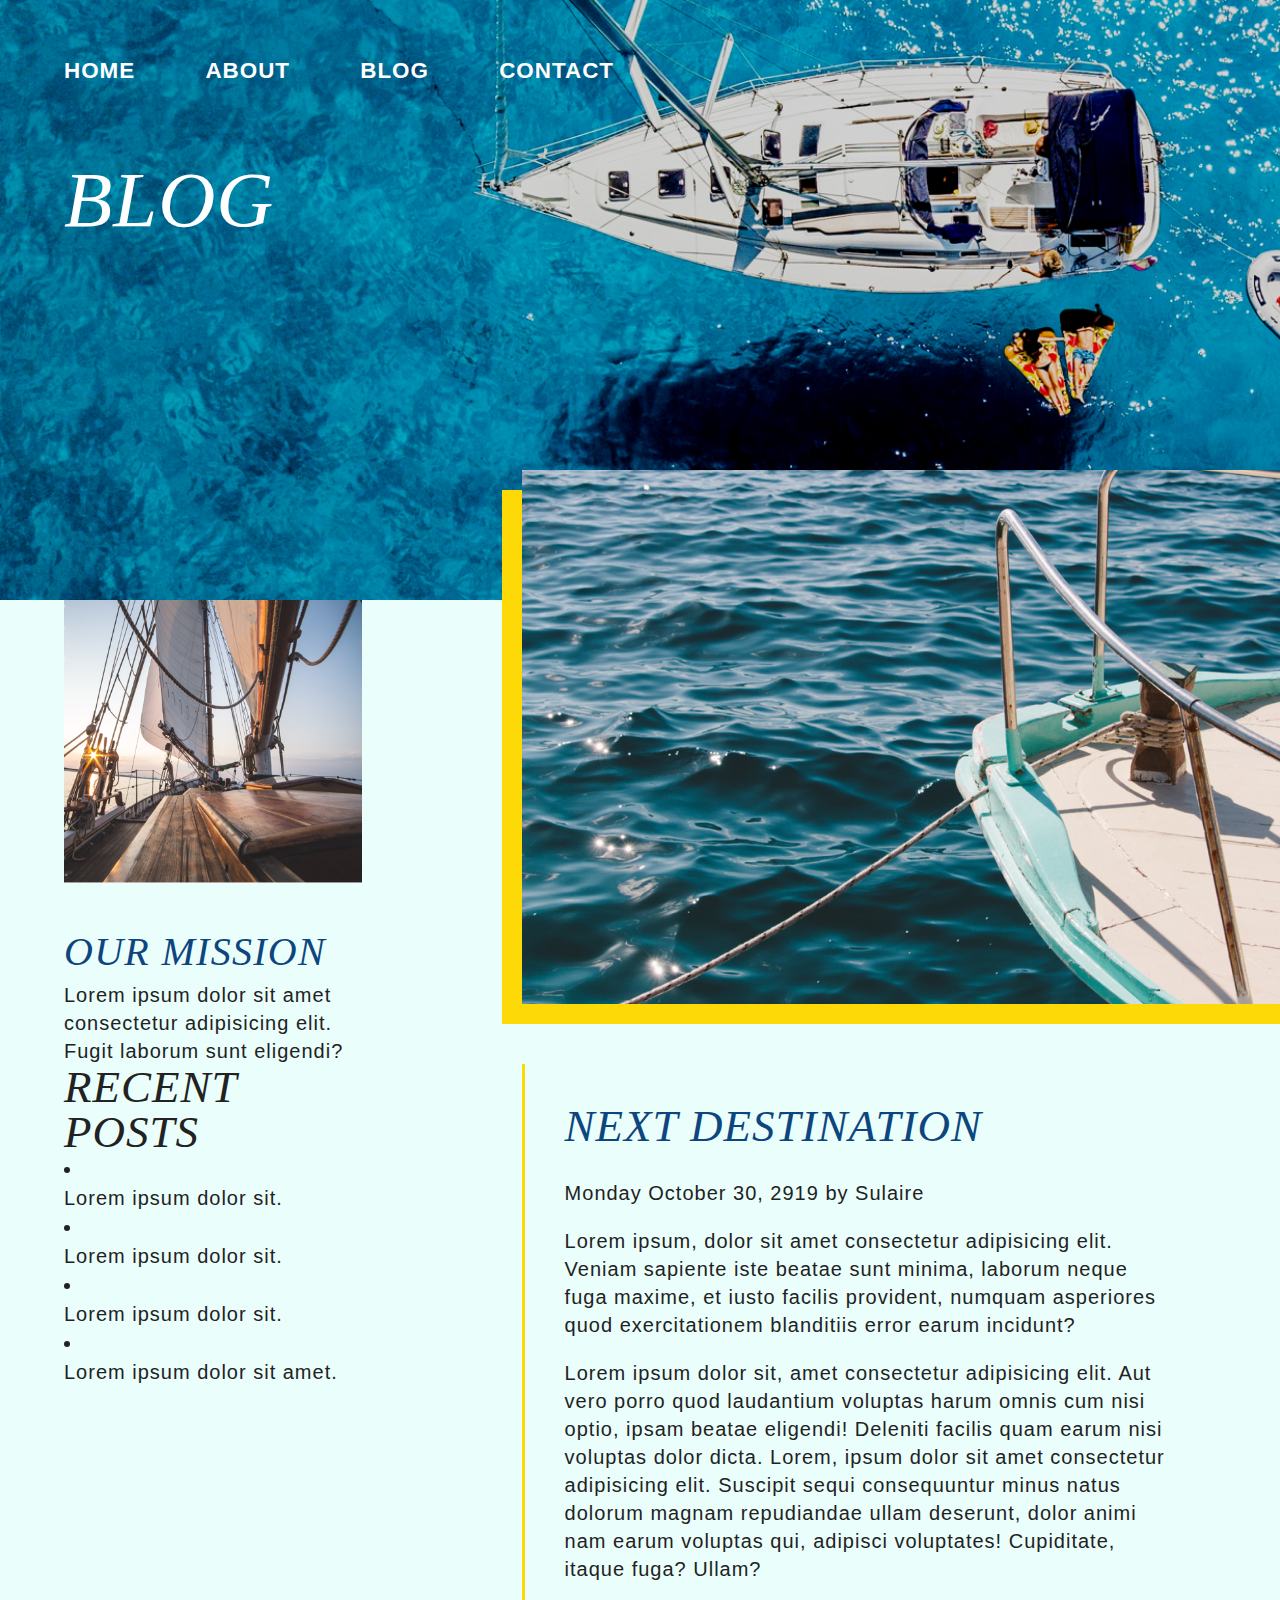
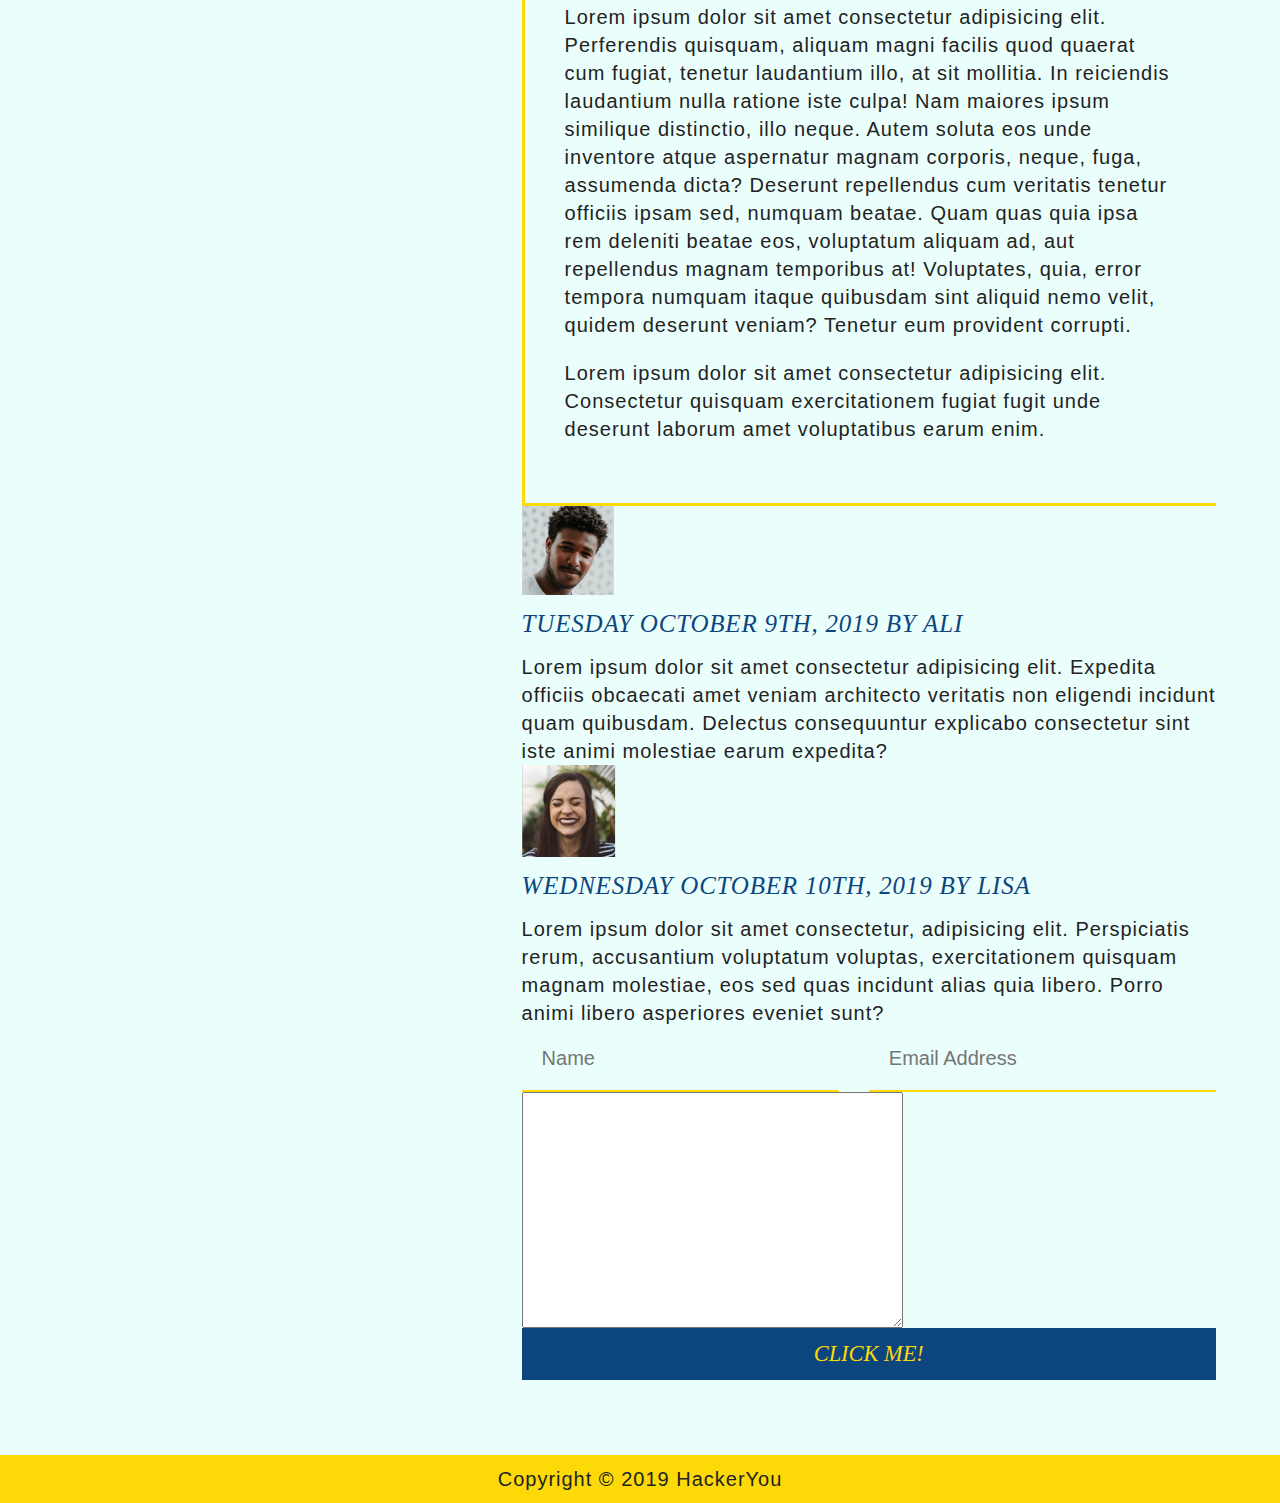
<file: blog.html>
<!DOCTYPE html>
<html lang="en">
  <head>
    <meta charset="UTF-8" />
    <meta name="viewport" content="width=device-width, initial-scale=1.0" />
    <link rel="stylesheet" href="styles/styles.css" />
    <title>Boat Ride Adventure</title>
  </head>
  <body class="blog">
    <header>
      <div class="wrapper">
        <nav>
          <ul>
            <li><a href="index.html">Home</a></li>
            <li><a href="">About</a></li>
            <li><a href="blog.html">Blog</a></li>
            <li><a href="contact.html">Contact</a></li>
          </ul>
        </nav>
        <div class="title">
          <h1>Blog</h1>
        </div>
      </div>
    </header>

    <main>
      <div class="wrapper mainContainer">
        <section class="leftSection">
          <img
            src="assets/blog-side-image.jpg"
            alt="Picture of a boats sails"
          />
          <h3>our mission</h3>
          <p>
            Lorem ipsum dolor sit amet consectetur adipisicing elit. Fugit
            laborum sunt eligendi?
          </p>
          <h2>Recent Posts</h2>
          <ul>
            <li>
              <p>Lorem ipsum dolor sit.</p>
            </li>
            <li>
              <p>Lorem ipsum dolor sit.</p>
            </li>
            <li>
              <p>Lorem ipsum dolor sit.</p>
            </li>
            <li>
              <p>Lorem ipsum dolor sit amet.</p>
            </li>
          </ul>
        </section>

        <div class="rightSide">
          <section class="rightTopSection">
            <div class="rightImage">
              <img
                src="assets/blog-post-image.jpg"
                alt="View of side of a boat"
              />
            </div>
          </section>

          <section class="blogPost">
            <h2>Next destination</h2>
            <p>Monday October 30, 2919 by Sulaire</p>
            <p>
              Lorem ipsum, dolor sit amet consectetur adipisicing elit. Veniam
              sapiente iste beatae sunt minima, laborum neque fuga maxime, et
              iusto facilis provident, numquam asperiores quod exercitationem
              blanditiis error earum incidunt?
            </p>

            <p>
              Lorem ipsum dolor sit, amet consectetur adipisicing elit. Aut vero
              porro quod laudantium voluptas harum omnis cum nisi optio, ipsam
              beatae eligendi! Deleniti facilis quam earum nisi voluptas dolor
              dicta. Lorem, ipsum dolor sit amet consectetur adipisicing elit.
              Suscipit sequi consequuntur minus natus dolorum magnam repudiandae
              ullam deserunt, dolor animi nam earum voluptas qui, adipisci
              voluptates! Cupiditate, itaque fuga? Ullam?
            </p>

            <p>
              Lorem ipsum dolor sit amet consectetur adipisicing elit.
              Perferendis quisquam, aliquam magni facilis quod quaerat cum
              fugiat, tenetur laudantium illo, at sit mollitia. In reiciendis
              laudantium nulla ratione iste culpa! Nam maiores ipsum similique
              distinctio, illo neque. Autem soluta eos unde inventore atque
              aspernatur magnam corporis, neque, fuga, assumenda dicta? Deserunt
              repellendus cum veritatis tenetur officiis ipsam sed, numquam
              beatae. Quam quas quia ipsa rem deleniti beatae eos, voluptatum
              aliquam ad, aut repellendus magnam temporibus at! Voluptates,
              quia, error tempora numquam itaque quibusdam sint aliquid nemo
              velit, quidem deserunt veniam? Tenetur eum provident corrupti.
            </p>

            <p>
              Lorem ipsum dolor sit amet consectetur adipisicing elit.
              Consectetur quisquam exercitationem fugiat fugit unde deserunt
              laborum amet voluptatibus earum enim.
            </p>
          </section>

          <section class="comments">
            <div class="comment1">
              <img src="assets/comment-1.jpg" alt="A persons face" />
              <h4>Tuesday October 9th, 2019 by Ali</h4>
              <p>
                Lorem ipsum dolor sit amet consectetur adipisicing elit.
                Expedita officiis obcaecati amet veniam architecto veritatis non
                eligendi incidunt quam quibusdam. Delectus consequuntur
                explicabo consectetur sint iste animi molestiae earum expedita?
              </p>
            </div>
            <div class="comment2">
              <img src="assets/comment-2.jpg" alt="Another persons face" />
              <h4>Wednesday October 10th, 2019 by Lisa</h4>
              <p>
                Lorem ipsum dolor sit amet consectetur, adipisicing elit.
                Perspiciatis rerum, accusantium voluptatum voluptas,
                exercitationem quisquam magnam molestiae, eos sed quas incidunt
                alias quia libero. Porro animi libero asperiores eveniet sunt?
              </p>
            </div>
            <form action="submit" class="commentForm">
              <input
                type="text"
                class="name"
                name="name"
                aria-label="Name"
                placeholder="Name"
              />
              <input
                type="email"
                class="email"
                name="email"
                aria-label="Email Address"
                placeholder="Email Address"
              />
              <textarea name="Comment" cols="30" rows="10"></textarea>
              <input
                type="submit"
                value="Click me!"
                aria-label="Submit button"
              />
            </form>
          </section>
        </div>
      </div>
    </main>

    <footer>
      <p>
        Copyright &copy; 2019 HackerYou
      </p>
    </footer>
  </body>
</html>
</file>
<file: styles/styles.css>
a,
abbr,
acronym,
address,
applet,
article,
aside,
audio,
b,
big,
blockquote,
body,
canvas,
caption,
center,
cite,
code,
dd,
del,
details,
dfn,
div,
dl,
dt,
em,
embed,
fieldset,
figcaption,
figure,
footer,
form,
h1,
h2,
h3,
h4,
h5,
h6,
header,
hgroup,
html,
i,
iframe,
img,
ins,
kbd,
label,
legend,
li,
mark,
menu,
nav,
object,
ol,
output,
p,
pre,
q,
ruby,
s,
samp,
section,
small,
span,
strike,
strong,
sub,
summary,
sup,
table,
tbody,
td,
tfoot,
th,
thead,
time,
tr,
tt,
u,
ul,
var,
video {
  margin: 0;
  padding: 0;
  border: 0;
  font-size: 100%;
  font: inherit;
  vertical-align: baseline;
}

article,
aside,
details,
figcaption,
figure,
footer,
header,
hgroup,
menu,
nav,
section {
  display: block;
}

body {
  line-height: 1;
}

ol,
ul {
  list-style: none;
}

blockquote,
q {
  quotes: none;
}

blockquote:after,
blockquote:before,
q:after,
q:before {
  content: "";
  content: none;
}

table {
  border-collapse: collapse;
  border-spacing: 0;
}

input[type="search"]::-webkit-search-cancel-button,
input[type="search"]::-webkit-search-decoration,
input[type="search"]::-webkit-search-results-button,
input[type="search"]::-webkit-search-results-decoration {
  -webkit-appearance: none;
  -moz-appearance: none;
}

input[type="search"] {
  -webkit-appearance: none;
  -moz-appearance: none;
  -webkit-box-sizing: content-box;
  box-sizing: content-box;
}

textarea {
  overflow: auto;
  vertical-align: top;
  resize: vertical;
}

audio,
canvas,
video {
  display: inline-block;
  max-width: 100%;
}

audio:not([controls]) {
  display: none;
  height: 0;
}

[hidden] {
  display: none;
}

html {
  font-size: 100%;
  -webkit-text-size-adjust: 100%;
  -ms-text-size-adjust: 100%;
}

a:focus {
  outline: thin dotted;
}

a:active,
a:hover {
  outline: 0;
}

img {
  border: 0;
  -ms-interpolation-mode: bicubic;
}

figure {
  margin: 0;
}

form {
  margin: 0;
}

fieldset {
  border: 1px solid silver;
  margin: 0 2px;
  padding: 0.35em 0.625em 0.75em;
}

legend {
  border: 0;
  padding: 0;
  white-space: normal;
}

button,
input,
select,
textarea {
  font-size: 100%;
  margin: 0;
  vertical-align: baseline;
}

button,
input {
  line-height: normal;
}

button,
select {
  text-transform: none;
}

button,
html input[type="button"],
input[type="reset"],
input[type="submit"] {
  -webkit-appearance: button;
  cursor: pointer;
}

button[disabled],
html input[disabled] {
  cursor: default;
}

input[type="checkbox"],
input[type="radio"] {
  -webkit-box-sizing: border-box;
          box-sizing: border-box;
  padding: 0;
}

input[type="search"] {
  -webkit-appearance: textfield;
  -webkit-box-sizing: content-box;
  box-sizing: content-box;
}

input[type="search"]::-webkit-search-cancel-button,
input[type="search"]::-webkit-search-decoration {
  -webkit-appearance: none;
}

button::-moz-focus-inner,
input::-moz-focus-inner {
  border: 0;
  padding: 0;
}

textarea {
  overflow: auto;
  vertical-align: top;
}

table {
  border-collapse: collapse;
  border-spacing: 0;
}

button,
html,
input,
select,
textarea {
  color: #222;
}

::-moz-selection {
  background: #b3d4fc;
  text-shadow: none;
}

::selection {
  background: #b3d4fc;
  text-shadow: none;
}

img {
  vertical-align: middle;
}

fieldset {
  border: 0;
  margin: 0;
  padding: 0;
}

textarea {
  resize: vertical;
}

.chromeframe {
  margin: 0.2em 0;
  background: #ccc;
  color: #000;
  padding: 0.2em 0;
}

.clearfix:after {
  visibility: hidden;
  display: block;
  font-size: 0;
  content: "";
  clear: both;
  height: 0;
}

* {
  -webkit-box-sizing: border-box;
  box-sizing: border-box;
}

.visuallyHidden:not(:focus):not(:active) {
  position: absolute;
  width: 1px;
  height: 1px;
  margin: -1px;
  border: 0;
  padding: 0;
  white-space: nowrap;
  -webkit-clip-path: inset(100%);
          clip-path: inset(100%);
  clip: rect(0 0 0);
  overflow: hidden;
}

.wrapper {
  max-width: 1200px;
  width: 90%;
  margin: 0 auto;
}

img {
  max-width: 100%;
}

html {
  font-size: 125%;
}

h1,
h2,
h3,
h4,
a,
input[type="submit"] {
  font-family: "IM Fell English", serif;
  font-style: italic;
  text-transform: uppercase;
}

a {
  font-family: "IM Fell English", serif;
  font-style: italic;
}

h1 {
  font-size: 79px;
  line-height: 100px;
}

h2 {
  font-size: 45px;
  line-height: 100%;
}

h3 {
  font-size: 40px;
  line-height: 58px;
  letter-spacing: 1.3px;
}

h4 {
  font-size: 25px;
  line-height: 58px;
  letter-spacing: 0.8px;
}

a,
input[type="submit"] {
  font-size: 22.4px;
  text-align: center;
  line-height: 41.6px;
  text-decoration: none;
}

body,
li a,
textarea {
  font-family: "Roboto", sans-serif;
  letter-spacing: 1px;
  font-style: normal;
}

li {
  font-weight: 700;
  font-size: 20px;
  text-align: center;
  line-height: 29px;
  letter-spacing: 1px;
}

body {
  font-size: 20px;
  line-height: 28px;
}

:root {
  --iceBlue: #eafefc;
  --dandelion: #fdd908;
  --twilightBlue: #0d457f;
}

header {
  background-repeat: no-repeat;
  background-size: cover;
  height: 600px;
}

@media (max-width: 530px) {
  header {
    height: 400px;
  }
}

nav {
  display: -webkit-box;
  display: -ms-flexbox;
  display: flex;
  -webkit-box-pack: start;
      -ms-flex-pack: start;
          justify-content: flex-start;
}

nav .hamburger {
  display: none;
}

@media (max-width: 530px) {
  nav .hamburger {
    margin-top: 30px;
    font-size: 40px;
    display: block;
    color: white;
  }
}

nav ul {
  display: -webkit-box;
  display: -ms-flexbox;
  display: flex;
  width: 600px;
  -webkit-box-pack: justify;
      -ms-flex-pack: justify;
          justify-content: space-between;
  padding: 50px 50px 50px 0;
}

@media (max-width: 530px) {
  nav ul {
    display: none;
  }
}

nav ul a {
  border-bottom: 3px transparent solid;
  padding-bottom: 5px;
  display: inline-block;
  color: white;
}

nav ul a:hover {
  border-bottom: 3px solid var(--dandelion);
}

footer p {
  text-align: center;
  padding: 10px 0;
  background-color: var(--dandelion);
}

.home .section1,
.home .section3 {
  background-color: var(--iceBlue);
}

.home .section2,
.home .section4 {
  background-color: var(--twilightBlue);
}

.home main p {
  padding-bottom: 20px;
}

.home main a {
  background-color: var(--dandelion);
  padding: 5px 10px;
  color: var(--twilightBlue);
  display: inline-block;
}

.home header {
  background-image: url("../assets/home-header.jpg");
  position: relative;
}

.home header .flexing {
  display: -webkit-box;
  display: -ms-flexbox;
  display: flex;
  -webkit-box-pack: justify;
      -ms-flex-pack: justify;
          justify-content: space-between;
  -webkit-box-orient: vertical;
  -webkit-box-direction: normal;
      -ms-flex-direction: column;
          flex-direction: column;
  height: 100%;
}

.home header h1 {
  width: 50%;
  margin: 20px;
  color: var(--dandelion);
}

@media (max-width: 1140px) {
  .home header h1 {
    font-size: 60px;
  }
}

@media (max-width: 890px) {
  .home header h1 {
    text-align: left;
    font-size: 50px;
    width: 80%;
  }
}

@media (max-width: 530px) {
  .home header h1 {
    font-size: 35px;
    line-height: 1.5;
  }
}

.home header .image {
  height: -webkit-max-content;
  height: -moz-max-content;
  height: max-content;
  position: absolute;
  right: 0;
  left: 50%;
  top: 200px;
}

@media (max-width: 1140px) {
  .home header .image {
    top: unset;
    bottom: -40px;
  }
}

@media (max-width: 890px) {
  .home header .image {
    display: none;
  }
}

.home .section1 h2 {
  color: var(--twilightBlue);
}

@media (max-width: 530px) {
  .home .section1 h2 {
    font-size: 30px;
  }
}

.home .section1 i {
  background-color: var(--dandelion);
  border-radius: 50%;
  padding: 10px;
  color: var(--twilightBlue);
  font-size: 30px;
  width: 45px;
  height: 45px;
}

.home .section1 .info {
  display: -webkit-box;
  display: -ms-flexbox;
  display: flex;
  -ms-flex-line-pack: justify;
      align-content: space-between;
  -webkit-box-flex: 1;
      -ms-flex: 1;
          flex: 1;
}

.home .section1Top {
  padding-top: 200px;
}

@media (max-width: 1140px) {
  .home .section1Top {
    padding-top: 50px;
  }
}

.home .section1Bottom {
  padding: 50px 0;
}

@media (max-width: 530px) {
  .home .section1Bottom {
    padding-top: 0;
  }
}

.home .section1Top,
.home .section1Bottom {
  display: -webkit-box;
  display: -ms-flexbox;
  display: flex;
}

@media (max-width: 890px) {
  .home .section1Top,
  .home .section1Bottom {
    -webkit-box-orient: vertical;
    -webkit-box-direction: normal;
        -ms-flex-direction: column;
            flex-direction: column;
  }
}

.home .section1Text {
  padding-left: 10px;
  margin: 3px 0;
}

@media (max-width: 530px) {
  .home .section1Text {
    font-size: 18px;
  }
}

.home .section2 h3 {
  color: white;
}

@media (max-width: 530px) {
  .home .section2 h3 {
    font-size: 25px;
  }
}

.home .section2 p {
  color: white;
}

@media (max-width: 530px) {
  .home .section2 p {
    font-size: 18px;
  }
}

.home .section2Top {
  display: -webkit-box;
  display: -ms-flexbox;
  display: flex;
}

.home .section2Top .info {
  padding: 100px 50px;
  text-align: left;
  -ms-flex-preferred-size: 50%;
      flex-basis: 50%;
}

@media (max-width: 1140px) {
  .home .section2Top {
    -webkit-box-orient: vertical;
    -webkit-box-direction: normal;
        -ms-flex-direction: column;
            flex-direction: column;
  }
  .home .section2Top .info {
    padding: 50px;
  }
}

.home .section2Bottom {
  display: -webkit-box;
  display: -ms-flexbox;
  display: flex;
}

.home .section2Bottom .info {
  padding: 100px 50px;
  text-align: right;
  -ms-flex-preferred-size: 50%;
      flex-basis: 50%;
}

@media (max-width: 1140px) {
  .home .section2Bottom {
    -webkit-box-orient: vertical;
    -webkit-box-direction: reverse;
        -ms-flex-direction: column-reverse;
            flex-direction: column-reverse;
  }
  .home .section2Bottom .info {
    padding: 50px;
  }
}

.home .s2Image1 {
  -ms-flex-preferred-size: 50%;
      flex-basis: 50%;
  position: relative;
  height: -webkit-max-content;
  height: -moz-max-content;
  height: max-content;
}

.home .s2Image1 img {
  position: absolute;
  top: -30px;
  left: -115px;
  -webkit-box-shadow: 20px 20px 0 var(--dandelion);
          box-shadow: 20px 20px 0 var(--dandelion);
}

@media (max-width: 1140px) {
  .home .s2Image1 img {
    position: unset;
    -webkit-box-shadow: none;
            box-shadow: none;
    width: 100%;
  }
}

.home .s2Image2 {
  -ms-flex-preferred-size: 50%;
      flex-basis: 50%;
  position: relative;
}

.home .s2Image2 img {
  position: absolute;
  bottom: -30px;
  right: -110px;
  -webkit-box-shadow: -20px -20px 0 var(--dandelion);
          box-shadow: -20px -20px 0 var(--dandelion);
}

@media (max-width: 1140px) {
  .home .s2Image2 img {
    position: unset;
    -webkit-box-shadow: none;
            box-shadow: none;
    width: 100%;
  }
}

.home .section3 h3 {
  color: var(--twilightBlue);
}

@media (max-width: 530px) {
  .home .section3 h3 {
    font-size: 25px;
  }
}

.home .section3 .section3pt1 {
  text-align: center;
  padding: 50px;
}

@media (max-width: 530px) {
  .home .section3 .section3pt1 {
    font-size: 18px;
  }
}

.home .section3pt2 {
  overflow: hidden;
}

.home .section3pt3 {
  display: -webkit-box;
  display: -ms-flexbox;
  display: flex;
  -ms-flex-pack: distribute;
      justify-content: space-around;
  padding: 100px 0;
  -ms-flex-wrap: wrap;
      flex-wrap: wrap;
}

.home .section3pt3 .info {
  width: 66%;
}

@media (max-width: 1140px) {
  .home .section3pt3 .info {
    width: 100%;
  }
}

@media (max-width: 1140px) {
  .home .section3pt3 {
    -webkit-box-orient: vertical;
    -webkit-box-direction: normal;
        -ms-flex-direction: column;
            flex-direction: column;
  }
}

@media (max-width: 530px) {
  .home .section3pt3 {
    font-size: 18px;
  }
}

.home .s3Image {
  height: -webkit-max-content;
  height: -moz-max-content;
  height: max-content;
  -webkit-box-shadow: -20px 20px 0 var(--dandelion);
          box-shadow: -20px 20px 0 var(--dandelion);
}

@media (max-width: 1140px) {
  .home .s3Image {
    -webkit-box-shadow: none;
            box-shadow: none;
    margin-bottom: 20px;
  }
}

.home .gallery {
  display: -webkit-box;
  display: -ms-flexbox;
  display: flex;
  padding: 100px 0;
  -webkit-box-pack: justify;
      -ms-flex-pack: justify;
          justify-content: space-between;
}

.home .gallery img {
  width: 33%;
}

.blog {
  background-color: var(--iceBlue);
}

.blog h3,
.blog h4 {
  color: var(--twilightBlue);
}

.blog header {
  background-image: url("../assets/blog-header.jpg");
}

.blog header .wrapper {
  display: -webkit-box;
  display: -ms-flexbox;
  display: flex;
  height: 100%;
  -webkit-box-orient: vertical;
  -webkit-box-direction: normal;
      -ms-flex-direction: column;
          flex-direction: column;
}

.blog header .title {
  color: white;
  display: -webkit-box;
  display: -ms-flexbox;
  display: flex;
  -webkit-box-align: end;
      -ms-flex-align: end;
          align-items: flex-end;
}

@media (max-width: 530px) {
  .blog header .title {
    -webkit-box-flex: 1;
        -ms-flex: 1;
            flex: 1;
  }
}

@media (max-width: 1140px) {
  .blog .wrapper {
    display: -webkit-box;
    display: -ms-flexbox;
    display: flex;
    -webkit-box-orient: vertical;
    -webkit-box-direction: reverse;
        -ms-flex-direction: column-reverse;
            flex-direction: column-reverse;
  }
}

.blog .leftSection {
  height: -webkit-max-content;
  height: -moz-max-content;
  height: max-content;
  -ms-flex-preferred-size: 30%;
      flex-basis: 30%;
  margin-right: 100px;
}

@media (max-width: 1140px) {
  .blog .leftSection {
    display: -webkit-box;
    display: -ms-flexbox;
    display: flex;
  }
}

@media (max-width: 890px) {
  .blog .leftSection {
    -webkit-box-orient: vertical;
    -webkit-box-direction: normal;
        -ms-flex-direction: column;
            flex-direction: column;
  }
}

.blog .leftSection .leftImage {
  margin-top: 50px;
  margin-left: -120px;
}

@media (max-width: 1140px) {
  .blog .leftSection .leftImage {
    margin-top: unset;
    margin-left: unset;
    width: 100%;
    -webkit-box-flex: 1;
        -ms-flex: 1;
            flex: 1;
  }
}

.blog .leftSection .leftText {
  background-color: var(--twilightBlue);
  padding: 20px;
  color: white;
}

@media (max-width: 1140px) {
  .blog .leftSection .leftText {
    -webkit-box-flex: 1;
        -ms-flex: 1;
            flex: 1;
  }
}

@media (max-width: 530px) {
  .blog .leftSection .leftText {
    font-size: 18px;
  }
}

.blog .leftSection h4 {
  padding-top: 30px;
  text-align: center;
  color: var(--dandelion);
}

@media (max-width: 890px) {
  .blog .leftSection h4 {
    text-align: left;
  }
}

.blog .leftSection ul {
  list-style-type: disc;
  list-style-position: inside;
}

.blog .leftSection li {
  font-weight: 400;
  text-align: left;
}

@media (max-width: 530px) {
  .blog .leftSection li {
    font-size: 18px;
  }
}

.blog .mainContainer {
  display: -webkit-box;
  display: -ms-flexbox;
  display: flex;
}

.blog .mainContainer .rightSide {
  display: -webkit-box;
  display: -ms-flexbox;
  display: flex;
  -webkit-box-orient: vertical;
  -webkit-box-direction: normal;
      -ms-flex-direction: column;
          flex-direction: column;
  -ms-flex-preferred-size: 70%;
      flex-basis: 70%;
  margin-left: 60px;
}

@media (max-width: 1140px) {
  .blog .mainContainer .rightSide {
    -webkit-box-align: center;
        -ms-flex-align: center;
            align-items: center;
    margin-left: unset;
  }
}

.blog .mainContainer .rightImage {
  margin-top: -130px;
  margin-right: -120px;
  overflow: hidden;
  -webkit-box-shadow: -20px 20px 0 var(--dandelion);
          box-shadow: -20px 20px 0 var(--dandelion);
}

@media (max-width: 1140px) {
  .blog .mainContainer .rightImage {
    margin-top: unset;
    margin-left: unset;
    -webkit-box-shadow: none;
            box-shadow: none;
    padding-top: 40px;
    width: 100%;
  }
}

.blog .blogPost {
  margin-top: 60px;
  border-left: 3px solid var(--dandelion);
  border-bottom: 3px solid var(--dandelion);
  padding: 40px;
  text-align: left;
}

@media (max-width: 530px) {
  .blog .blogPost {
    padding: 15px;
  }
}

.blog .blogPost h2 {
  padding-bottom: 30px;
  color: var(--twilightBlue);
}

@media (max-width: 530px) {
  .blog .blogPost h2 {
    font-size: 35px;
  }
}

.blog .blogPost p {
  padding-bottom: 20px;
}

@media (max-width: 530px) {
  .blog .blogPost p {
    font-size: 18px;
  }
}

.blog h3 {
  margin-top: 40px;
}

.blog .commentContainer {
  display: -webkit-box;
  display: -ms-flexbox;
  display: flex;
  -webkit-box-orient: vertical;
  -webkit-box-direction: normal;
      -ms-flex-direction: column;
          flex-direction: column;
}

.blog .commentContainer h4 {
  margin-bottom: 10px;
  line-height: 1;
}

@media (max-width: 530px) {
  .blog .commentContainer h4 {
    font-size: 20px;
  }
}

.blog .commentContainer .comment {
  display: -webkit-box;
  display: -ms-flexbox;
  display: flex;
  -webkit-box-align: start;
      -ms-flex-align: start;
          align-items: flex-start;
  margin-top: 40px;
}

@media (max-width: 530px) {
  .blog .commentContainer .comment {
    -webkit-box-orient: vertical;
    -webkit-box-direction: normal;
        -ms-flex-direction: column;
            flex-direction: column;
  }
}

.blog .commentContainer .comment img {
  max-width: initial;
  margin-right: 40px;
}

@media (max-width: 530px) {
  .blog .commentContainer .comment img {
    padding-bottom: 10px;
  }
}

.blog .commentContainer .comment .commentText {
  padding-bottom: 40px;
}

@media (max-width: 530px) {
  .blog .commentContainer .comment .commentText {
    font-size: 18px;
  }
}

.blog .commentForm {
  display: -webkit-box;
  display: -ms-flexbox;
  display: flex;
  -ms-flex-wrap: wrap;
      flex-wrap: wrap;
}

.blog .name {
  margin-right: 30px;
  -ms-flex-preferred-size: calc(50% - 30px);
      flex-basis: calc(50% - 30px);
}

.blog .email {
  -ms-flex-preferred-size: 50%;
      flex-basis: 50%;
}

.blog .name,
.blog .email {
  background-color: transparent;
  border: none;
  border-bottom: 2px solid var(--dandelion);
  padding: 20px;
}

.blog textarea.comment {
  border: 2px solid var(--dandelion);
  background-color: transparent;
  border-radius: 4px;
  padding: 20px;
  margin: 40px auto;
  -ms-flex-preferred-size: 100%;
      flex-basis: 100%;
}

@media (max-width: 530px) {
  .blog textarea.comment {
    max-width: 250px;
  }
}

.blog input[type="submit"] {
  background-color: var(--twilightBlue);
  color: var(--dandelion);
  text-align: center;
  width: 100%;
  margin-bottom: 75px;
  padding: 5px 10px;
  border: none;
}

.contact {
  background-color: var(--iceBlue);
}

.contact main a {
  background-color: var(--dandelion);
  padding: 5px 10px;
  color: var(--twilightBlue);
}

.contact header {
  background-image: url(../assets/contact-header.jpg);
  height: 500px;
}

.contact header h1 {
  color: white;
}

@media (max-width: 1140px) {
  .contact header h1 {
    font-size: 60px;
  }
}

@media (max-width: 890px) {
  .contact header h1 {
    text-align: left;
    font-size: 50px;
    width: 80%;
  }
}

@media (max-width: 530px) {
  .contact header h1 {
    font-size: 35px;
    line-height: 1.5;
  }
}

.contact header .wrapper {
  height: 100%;
}

@media (max-width: 530px) {
  .contact header .wrapper {
    display: -webkit-box;
    display: -ms-flexbox;
    display: flex;
    -webkit-box-orient: vertical;
    -webkit-box-direction: normal;
        -ms-flex-direction: column;
            flex-direction: column;
    -webkit-box-pack: justify;
        -ms-flex-pack: justify;
            justify-content: space-between;
  }
}

.contact .mainContent {
  display: -webkit-box;
  display: -ms-flexbox;
  display: flex;
  -webkit-box-pack: justify;
      -ms-flex-pack: justify;
          justify-content: space-between;
}

@media (max-width: 1140px) {
  .contact .mainContent {
    -webkit-box-orient: vertical;
    -webkit-box-direction: reverse;
        -ms-flex-direction: column-reverse;
            flex-direction: column-reverse;
  }
}

.contact .leftSection {
  display: -webkit-box;
  display: -ms-flexbox;
  display: flex;
  -webkit-box-orient: vertical;
  -webkit-box-direction: normal;
      -ms-flex-direction: column;
          flex-direction: column;
  -webkit-box-pack: center;
      -ms-flex-pack: center;
          justify-content: center;
}

.contact .leftSection .iconContainer {
  margin-bottom: 30px;
}

.contact .leftSection .iconContainer i {
  padding: 10px 5% 10px 0;
  font-size: 25px;
  color: var(--twilightBlue);
}

.contact .leftSection .iconContainer .sr-Only:not(:focus):not(:active) {
  position: absolute !important;
  height: 1px;
  width: 1px;
  overflow: hidden;
  clip: rect(1px 1px 1px 1px);
  /* IE6, IE7 */
  clip: rect(1px, 1px, 1px, 1px);
  white-space: nowrap;
  /* added line */
}

.contact .rightSection {
  -ms-flex-preferred-size: 60%;
      flex-basis: 60%;
}

.contact .commentForm {
  display: -webkit-box;
  display: -ms-flexbox;
  display: flex;
  -ms-flex-wrap: wrap;
      flex-wrap: wrap;
  background-color: var(--twilightBlue);
  padding: 30px;
  margin-top: -100px;
  margin-bottom: 100px;
  -webkit-box-shadow: 20px 20px 0 var(--dandelion);
          box-shadow: 20px 20px 0 var(--dandelion);
}

@media (max-width: 1140px) {
  .contact .commentForm {
    -webkit-box-shadow: none;
            box-shadow: none;
    margin-top: 20px;
    margin-bottom: unset;
  }
}

.contact .name {
  margin-right: 30px;
  -ms-flex-preferred-size: calc(50% - 30px);
      flex-basis: calc(50% - 30px);
}

.contact .email {
  -ms-flex-preferred-size: 50%;
      flex-basis: 50%;
}

.contact .name,
.contact .email {
  background-color: transparent;
  border: none;
  border-bottom: 2px solid var(--dandelion);
  padding: 20px;
  color: white;
  max-width: 230px;
}

.contact textarea.comment {
  border: 2px solid var(--dandelion);
  background-color: transparent;
  color: white;
  border-radius: 4px;
  padding: 20px;
  margin: 40px auto;
  -ms-flex-preferred-size: 100%;
      flex-basis: 100%;
}

.contact input[type="submit"] {
  background-color: var(--dandelion);
  color: var(--twilightBlue);
  text-align: center;
  width: 100%;
  margin-bottom: 30px;
  padding: 5px 10px;
  border: none;
}
</file>
